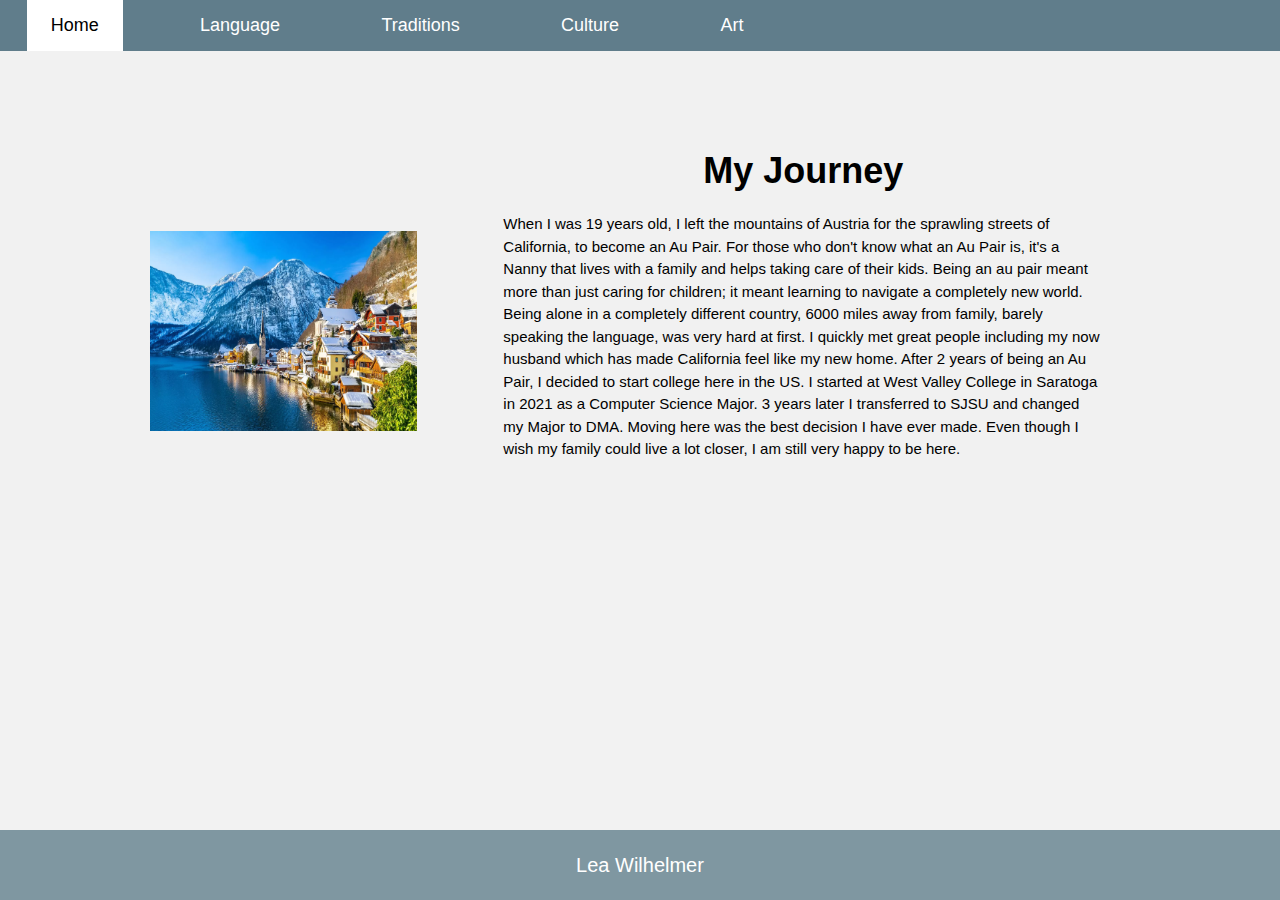
<file: index.html>
<!DOCTYPE html>
<html lang="en">
<head>
<title>W3.CSS Template</title>
<meta charset="UTF-8">
<meta name="viewport" content="width=device-width, initial-scale=1">
<link rel="stylesheet" href="https://www.w3schools.com/w3css/4/w3.css">
<link rel="stylesheet" href="https://fonts.googleapis.com/css?family=Lato">
<link rel="stylesheet" href="https://fonts.googleapis.com/css?family=Montserrat">
<link rel="stylesheet" href="https://cdnjs.cloudflare.com/ajax/libs/font-awesome/4.7.0/css/font-awesome.min.css">
<link rel="stylesheet" href="mystyle.css">
<style>
/*body,h1,h2,h3,h4,h5,h6 {font-family: "Lato", sans-serif}
.w3-bar,h1,button {font-family: "Montserrat", sans-serif}*/

</style>
</head>
<body>


<section>

        <div class="w3-top">
            <div class="w3-bar w3-text-darkgrey w3-left-align w3-large w3-bar w3-blue-grey">
              <a href="index.html" class="w3-bar-item w3-button w3-padding-large w3-white">Home</a>
              <a href="language.html" class="w3-bar-item w3-button w3-hide-small w3-padding-large w3-hover-white">Language</a>
              <a href="traditions.html" class="w3-bar-item w3-button w3-hide-small w3-padding-large w3-hover-white">Traditions</a>
              <a href="culture.html" class="w3-bar-item w3-button w3-hide-small w3-padding-large w3-hover-white">Culture</a>
              <a href="art.html" class="w3-bar-item w3-button w3-hide-small w3-padding-large w3-hover-white">Art</a>
            </div>
          
            <div id="navDemo" class="w3-bar-block w3-white w3-hide w3-hide-large w3-hide-medium w3-large">
              <a href="language.html" class="w3-bar-item w3-button w3-padding-large">Language</a>
              <a href="traditions.html" class="w3-bar-item w3-button w3-padding-large">Traditions</a>
              <a href="culture.html" class="w3-bar-item w3-button w3-padding-large">Culture</a>
              <a href="art.html" class="w3-bar-item w3-button w3-padding-large">Art</a>
            </div>
          </div>

        
          <div class="w3-row-padding w3-light-grey w3-padding-64 w3-container">
            <div class="w3-content">
              <div class="w3-third w3-center">
                <img src="Austria.webp" class="image1"</div>
              </div>
          
              <div class="w3-twothird">
                <h1>My Journey</h1>
                <p class="w3-text-grey"><body>
                    <p> When I was 19 years old, I left the mountains of Austria for the sprawling streets of California, to become an Au Pair. For those who don't know what an Au Pair is, it's a Nanny that lives with a family and helps taking care of their kids.
                    Being an au pair meant more than just caring for children; it meant learning to navigate a completely new world. Being alone in a completely different country, 6000 miles away from family, barely speaking the language, was very hard at first. I quickly met great people including my now husband which has made California feel like my new home. After 2 years of being an Au Pair, I decided to start college here in the US. I started at West Valley College in Saratoga in 2021 as a Computer Science Major. 3 years later I transferred to SJSU and changed my Major to DMA. Moving here was the best decision I have ever made. Even though I wish my family could live a lot closer, I am still very happy to be here. </p>
                </body></p>
              </div>
            </div>
          </div>
          
          
          <script>
          function myFunction() {
            var x = document.getElementById("navDemo");
            if (x.className.indexOf("w3-show") == -1) {
              x.className += " w3-show";
            } else { 
              x.className = x.className.replace(" w3-show", "");
            }
          }
          </script>
          
          </body>
          </html>
          
    </section>
    
    <footer>
      <h2>Lea Wilhelmer</h2>
    </footer>
    
    </body>
    </html>
</file>
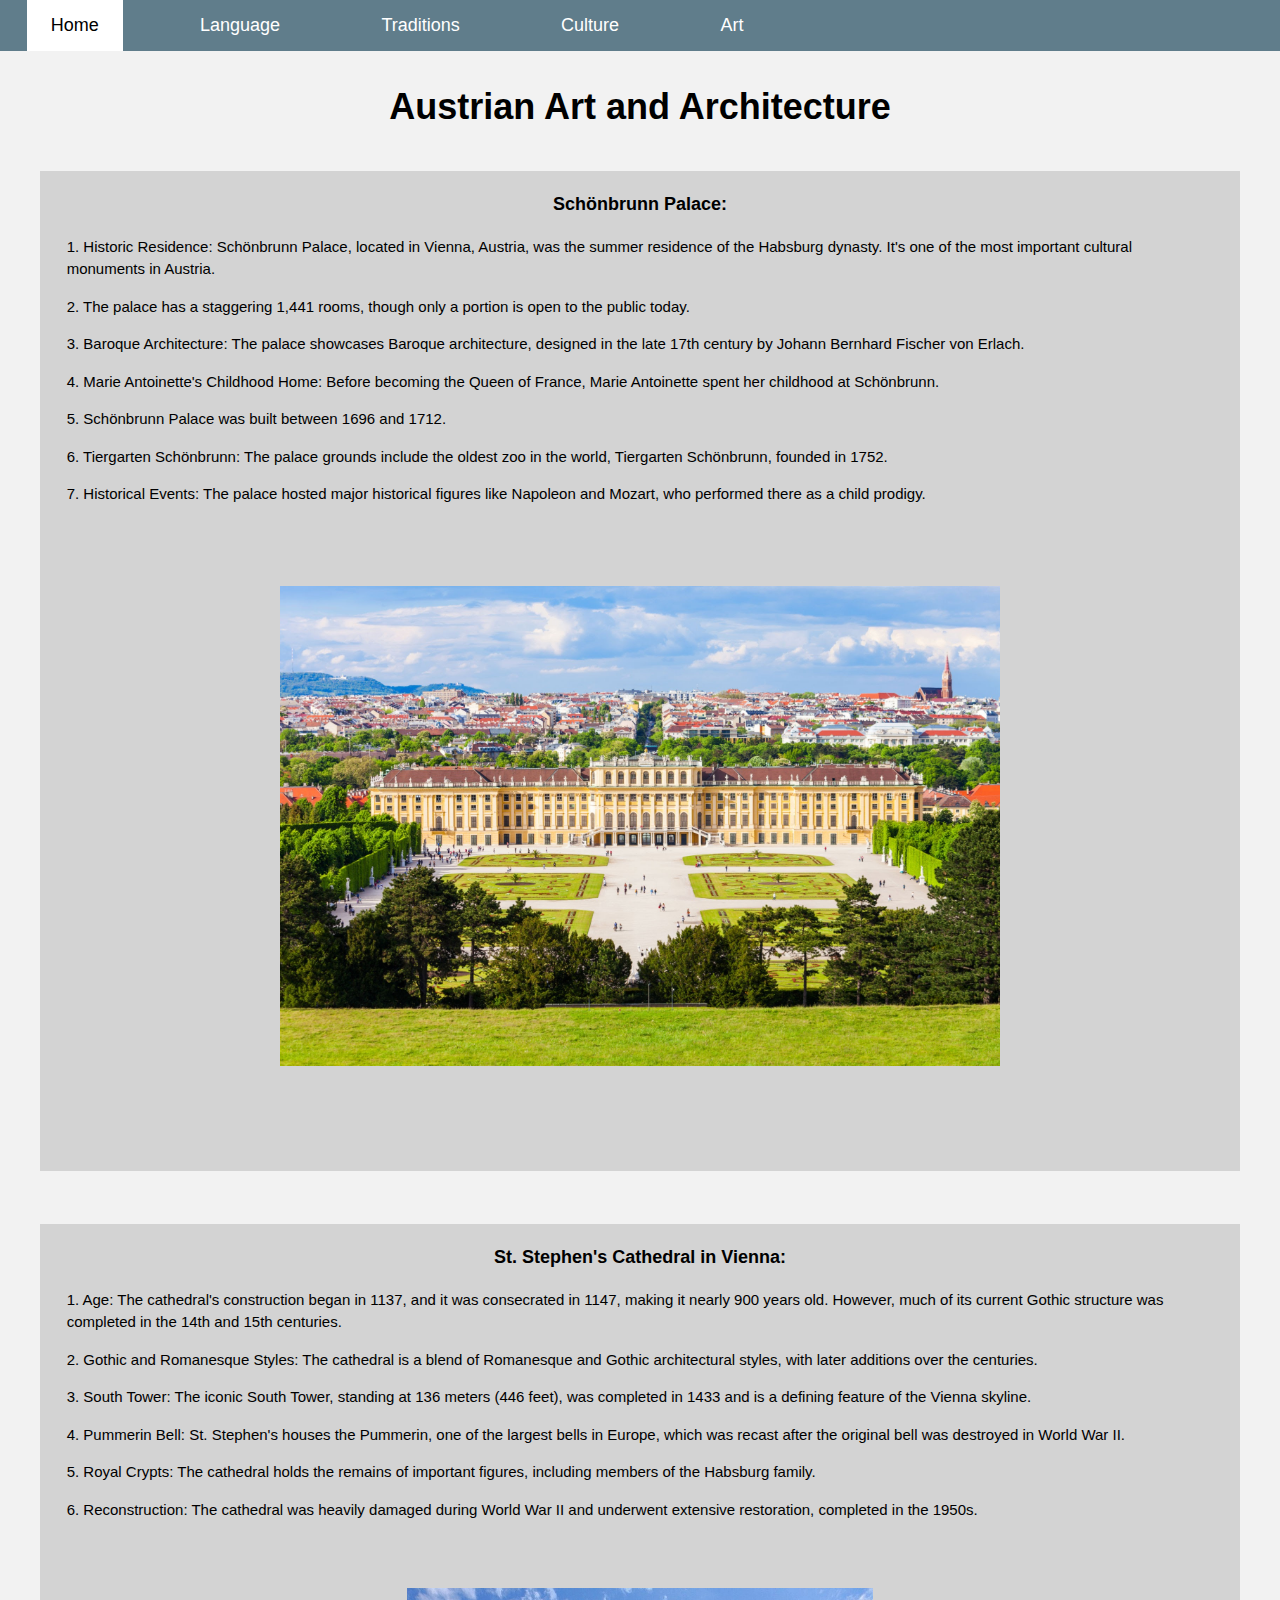
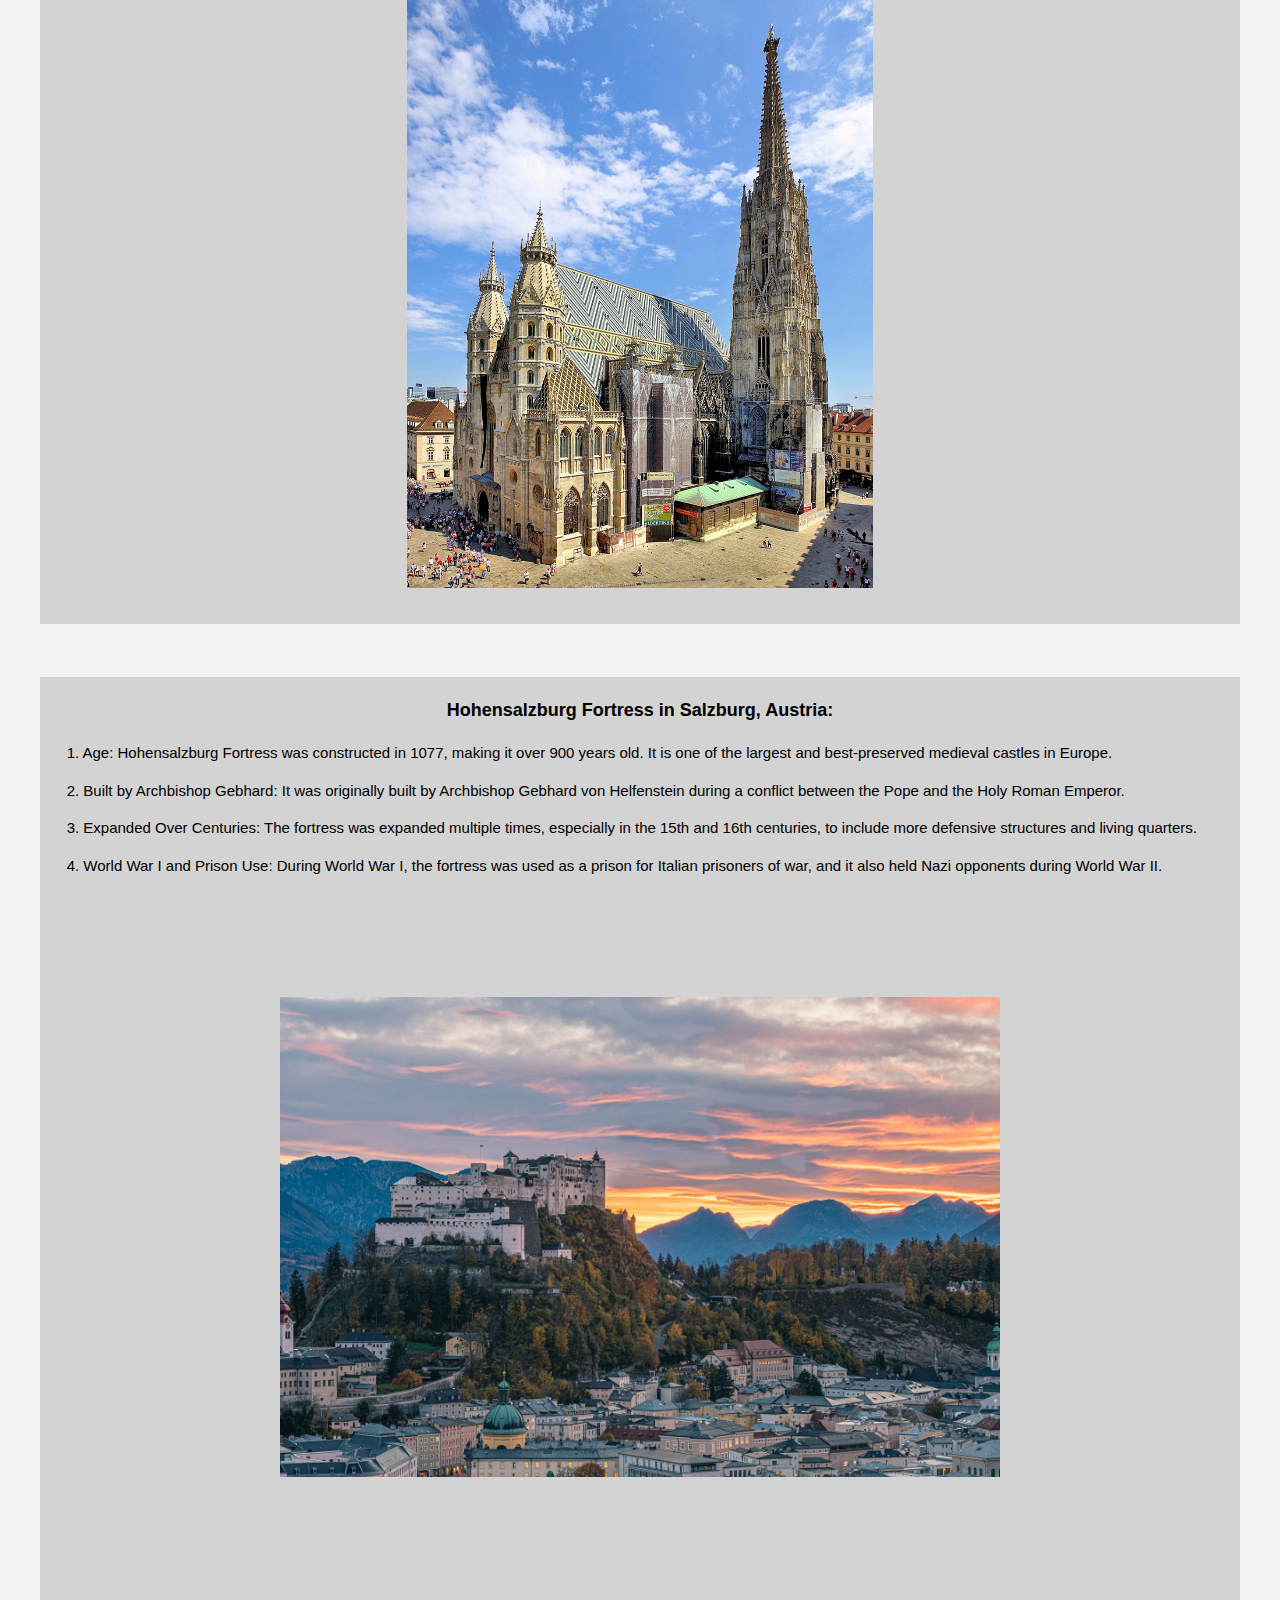
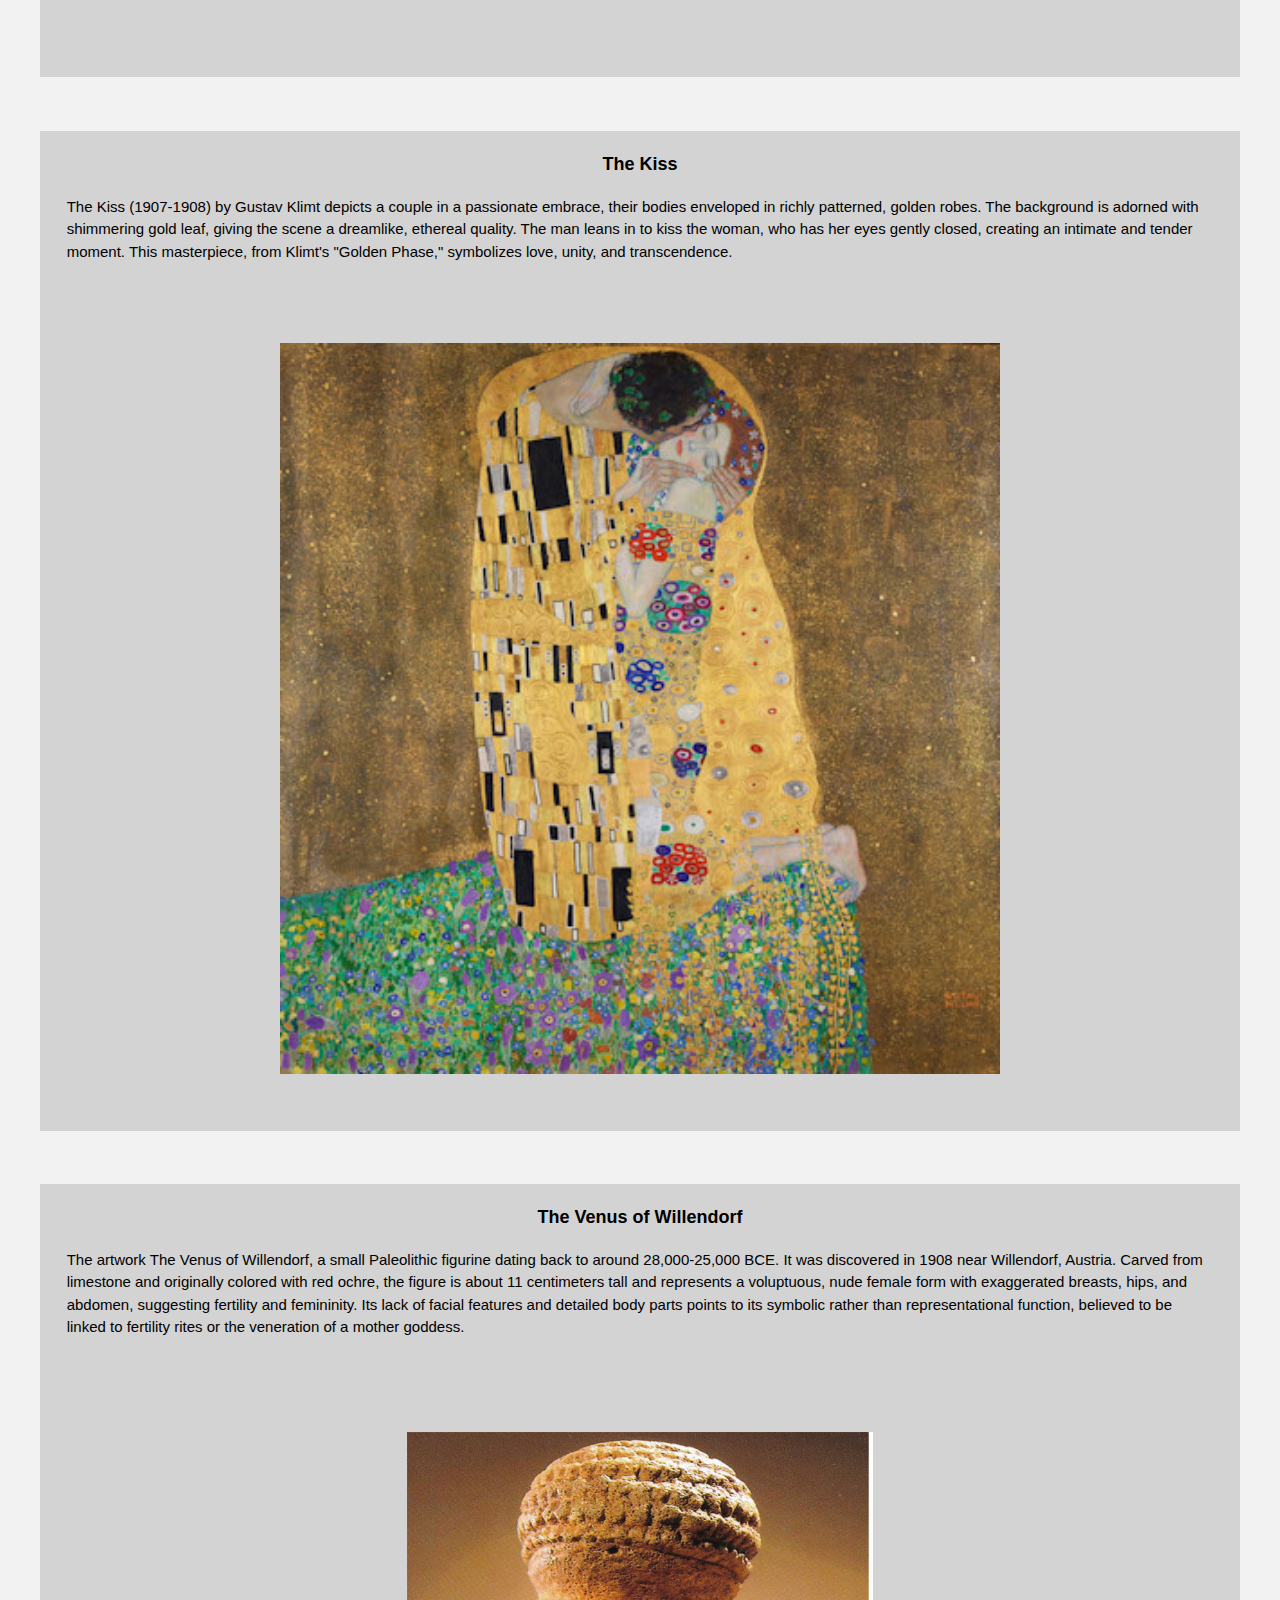
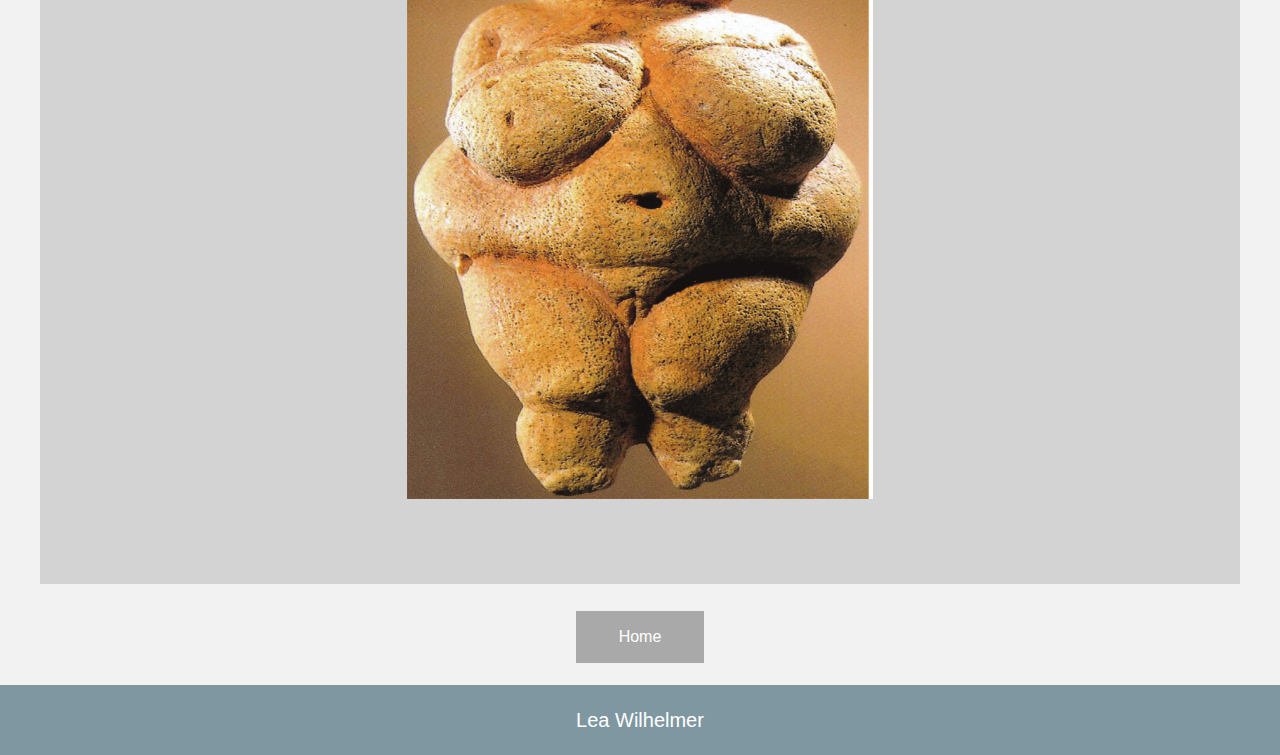
<file: art.html>
<!DOCTYPE html>
<html lang="en">
<head>
    <meta name="viewport" content="width=device-width, initial-scale=1">
<link rel="stylesheet" href="https://www.w3schools.com/w3css/4/w3.css">
<link rel="stylesheet" href="https://fonts.googleapis.com/css?family=Lato">
<link rel="stylesheet" href="https://fonts.googleapis.com/css?family=Montserrat">
<link rel="stylesheet" href="https://cdnjs.cloudflare.com/ajax/libs/font-awesome/4.7.0/css/font-awesome.min.css">
<link rel="stylesheet" href="mystyle.css">
    <link rel="index" href="index.html">

    <title>The Leap: Moving Across the World</title>
</head>

<div class="w3-top">
    <div class="w3-bar w3-text-darkgrey w3-left-align w3-large w3-bar w3-blue-grey">
      <a href="index.html" class="w3-bar-item w3-button w3-padding-large w3-white">Home</a>
      <a href="language.html" class="w3-bar-item w3-button w3-hide-small w3-padding-large w3-hover-white">Language</a>
      <a href="traditions.html" class="w3-bar-item w3-button w3-hide-small w3-padding-large w3-hover-white">Traditions</a>
      <a href="culture.html" class="w3-bar-item w3-button w3-hide-small w3-padding-large w3-hover-white">Culture</a>
      <a href="art.html" class="w3-bar-item w3-button w3-hide-small w3-padding-large w3-hover-white">Art</a>
    </div>
  
    <div id="navDemo" class="w3-bar-block w3-white w3-hide w3-hide-large w3-hide-medium w3-large">
      <a href="language.html" class="w3-bar-item w3-button w3-padding-large">Language</a>
      <a href="traditions.html" class="w3-bar-item w3-button w3-padding-large">Traditions</a>
      <a href="culture.html" class="w3-bar-item w3-button w3-padding-large">Culture</a>
      <a href="art.html" class="w3-bar-item w3-button w3-padding-large">Art</a>
    </div>
  </div>

<body>
    <h1>Austrian Art and Architecture</h1>
    <div class="container"></div>
        <div class="block">
<div> <p class="bhead"><b>Schönbrunn Palace:</b></p>

    <p>1. Historic Residence: Schönbrunn Palace, located in Vienna, Austria, was the summer residence of the Habsburg dynasty. It's one of the most important cultural monuments in Austria.</p>
    
    <p>2. The palace has a staggering 1,441 rooms, though only a portion is open to the public today.</p>
    
    <p>3. Baroque Architecture: The palace showcases Baroque architecture, designed in the late 17th century by Johann Bernhard Fischer von Erlach.</p>
    
    <p>4. Marie Antoinette's Childhood Home: Before becoming the Queen of France, Marie Antoinette spent her childhood at Schönbrunn.</p>

    <p>5. Schönbrunn Palace was built between 1696 and 1712.</p>
    
    <p>6. Tiergarten Schönbrunn: The palace grounds include the oldest zoo in the world, Tiergarten Schönbrunn, founded in 1752.</p>
    
    <p>7. Historical Events: The palace hosted major historical figures like Napoleon and Mozart, who performed there as a child prodigy.</p>
     <img src="schloss.jfif" class="image2"> </div></div></div></div>


     <div class="container"></div>
        <div class="block">
     <div> <p class="bhead"><b>St. Stephen's Cathedral in Vienna:</b></p>

        <p>1. Age: The cathedral's construction began in 1137, and it was consecrated in 1147, making it nearly 900 years old. However, much of its current Gothic structure was completed in the 14th and 15th centuries.</p>
        
        <p>2. Gothic and Romanesque Styles: The cathedral is a blend of Romanesque and Gothic architectural styles, with later additions over the centuries.</p>
        
        <p>3. South Tower: The iconic South Tower, standing at 136 meters (446 feet), was completed in 1433 and is a defining feature of the Vienna skyline.</p>
        
        <p>4. Pummerin Bell: St. Stephen's houses the Pummerin, one of the largest bells in Europe, which was recast after the original bell was destroyed in World War II.</p>
    
        <p>5. Royal Crypts: The cathedral holds the remains of important figures, including members of the Habsburg family.</p>
        
        <p>6. Reconstruction: The cathedral was heavily damaged during World War II and underwent extensive restoration, completed in the 1950s.</p>
        
         <img src="St.Stephen.JPG" class="image3"> </div></div></div></div>


         <div class="container"></div>
        <div class="block">

    <div> <p class="bhead"><b>Hohensalzburg Fortress in Salzburg, Austria:</b></p>

            <p>1. Age: Hohensalzburg Fortress was constructed in 1077, making it over 900 years old. It is one of the largest and best-preserved medieval castles in Europe.</p>
            
            <p>2. Built by Archbishop Gebhard: It was originally built by Archbishop Gebhard von Helfenstein during a conflict between the Pope and the Holy Roman Emperor.</p>
            
            <p>3. Expanded Over Centuries: The fortress was expanded multiple times, especially in the 15th and 16th centuries, to include more defensive structures and living quarters.</p>
            
            <p>4. World War I and Prison Use: During World War I, the fortress was used as a prison for Italian prisoners of war, and it also held Nazi opponents during World War II.</p>
            
             <img src="The-Hohensalzburg-Fotress.jpg" class="image4"> </div></div></div></div>

             <div class="container"></div>
        <div class="block">

    <div> 
        <p class="bhead"><b>The Kiss</b></p>
                <p>The Kiss (1907-1908) by Gustav Klimt depicts a couple in a passionate embrace, their bodies enveloped in richly patterned, golden robes. The background is adorned with shimmering gold leaf, giving the scene a dreamlike, ethereal quality. The man leans in to kiss the woman, who has her eyes gently closed, creating an intimate and tender moment. This masterpiece, from Klimt's "Golden Phase," symbolizes love, unity, and transcendence.</p>
                 <img src="The-Kiss.jpg" class="image5"> </div></div></div></div>

        <div class="container"></div>
        <div class="block">

    <div> 
        <p class="bhead"><b>The Venus of Willendorf</b></p>
                <p>The artwork The Venus of Willendorf, a small Paleolithic figurine dating back to around 28,000-25,000 BCE. It was discovered in 1908 near Willendorf, Austria. Carved from limestone and originally colored with red ochre, the figure is about 11 centimeters tall and represents a voluptuous, nude female form with exaggerated breasts, hips, and abdomen, suggesting fertility and femininity. Its lack of facial features and detailed body parts points to its symbolic rather than representational function, believed to be linked to fertility rites or the veneration of a mother goddess.</p>
                     <img src="The-Venus-of-Willendorf.jpeg" class="image6"> </div></div></div></div>
 
    <input type="button" class="btn btn-lg btn-success" onclick="location.href='index.html';" value="Home" />
    <br>
    <footer>
        <h2>Lea Wilhelmer</h2>
      </footer>
</body>
</html>
</file>
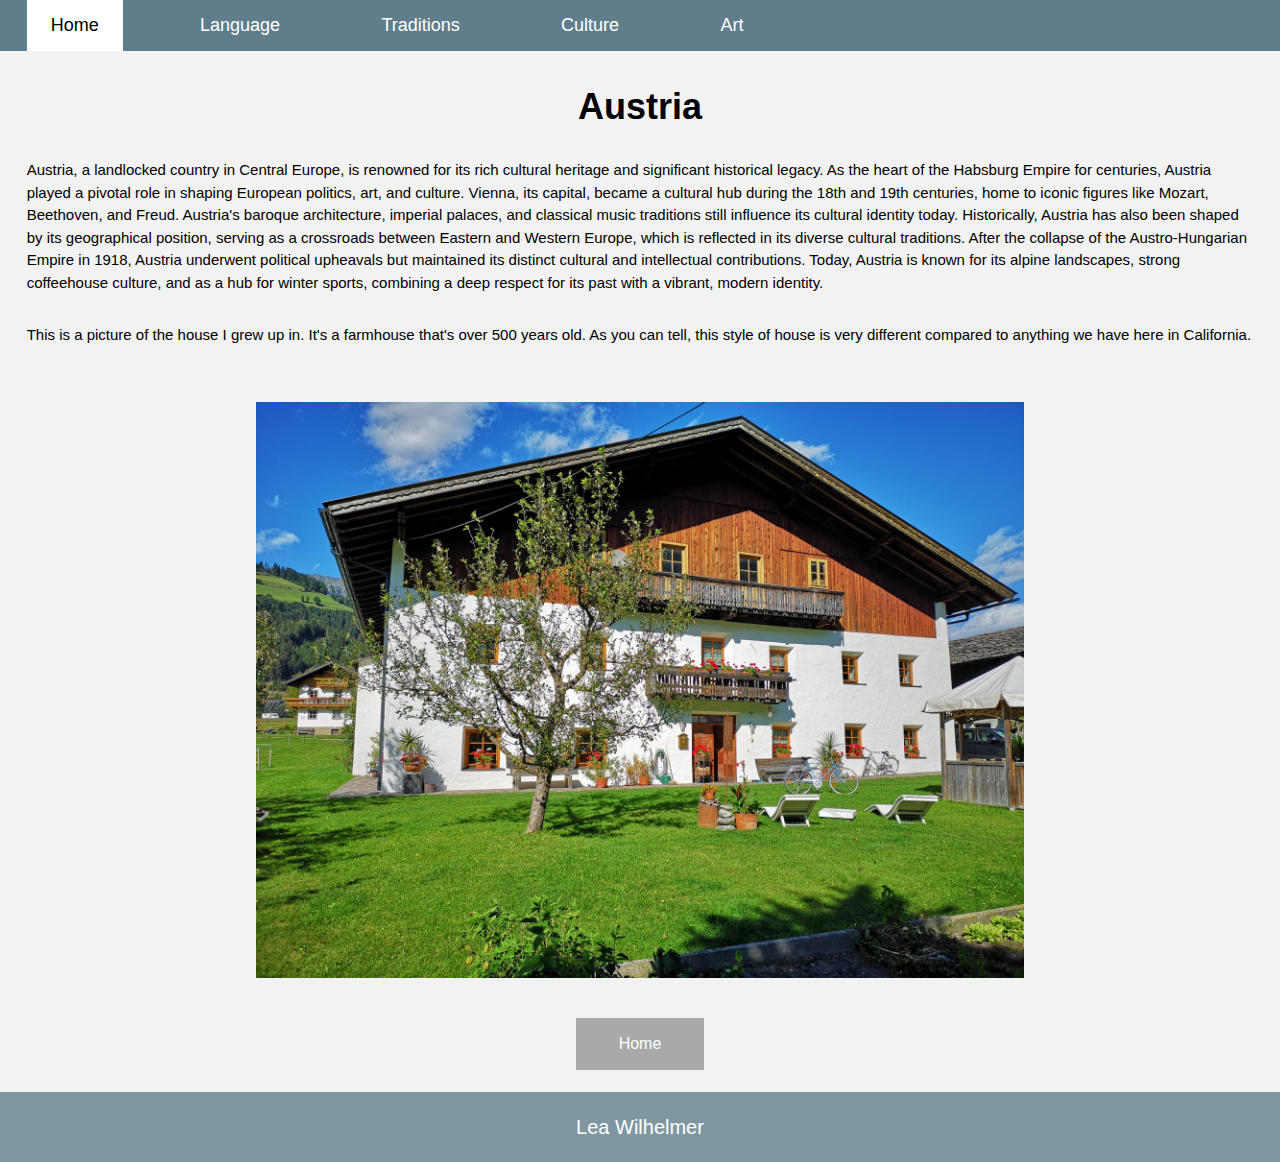
<file: culture.html>
<!DOCTYPE html>
<html>
<head>
<title>My Journey</title>
<meta name="viewport" content="width=device-width, initial-scale=1">
<link rel="stylesheet" href="https://www.w3schools.com/w3css/4/w3.css">
<link rel="stylesheet" href="https://fonts.googleapis.com/css?family=Lato">
<link rel="stylesheet" href="https://fonts.googleapis.com/css?family=Montserrat">
<link rel="stylesheet" href="https://cdnjs.cloudflare.com/ajax/libs/font-awesome/4.7.0/css/font-awesome.min.css">
<link rel="stylesheet" href="mystyle.css">
<link rel="index" href="index.html"
</head>

<div class="w3-top">
    <div class="w3-bar w3-text-darkgrey w3-left-align w3-large w3-bar w3-blue-grey">
      <a href="index.html" class="w3-bar-item w3-button w3-padding-large w3-white">Home</a>
      <a href="language.html" class="w3-bar-item w3-button w3-hide-small w3-padding-large w3-hover-white">Language</a>
      <a href="traditions.html" class="w3-bar-item w3-button w3-hide-small w3-padding-large w3-hover-white">Traditions</a>
      <a href="culture.html" class="w3-bar-item w3-button w3-hide-small w3-padding-large w3-hover-white">Culture</a>
      <a href="art.html" class="w3-bar-item w3-button w3-hide-small w3-padding-large w3-hover-white">Art</a>
    </div>
  
    <div id="navDemo" class="w3-bar-block w3-white w3-hide w3-hide-large w3-hide-medium w3-large">
      <a href="language.html" class="w3-bar-item w3-button w3-padding-large">Language</a>
      <a href="traditions.html" class="w3-bar-item w3-button w3-padding-large">Traditions</a>
      <a href="culture.html" class="w3-bar-item w3-button w3-padding-large">Culture</a>
      <a href="art.html" class="w3-bar-item w3-button w3-padding-large">Art</a>
    </div>
  </div>

<body>


<h1>Austria</h1>


<p class="first">
    Austria, a landlocked country in Central Europe, is renowned for its rich cultural heritage and significant historical legacy. As the heart of the Habsburg Empire for centuries, Austria played a pivotal role in shaping European politics, art, and culture.
    Vienna, its capital, became a cultural hub during the 18th and 19th centuries, home to iconic figures like Mozart, Beethoven, and Freud. Austria's baroque architecture, imperial palaces, and classical music traditions still influence its cultural identity today.
    Historically, Austria has also been shaped by its geographical position, serving as a crossroads between Eastern and Western Europe, which is reflected in its diverse cultural traditions. After the collapse of the Austro-Hungarian Empire in 1918, Austria underwent political upheavals but maintained its distinct cultural and intellectual contributions.
    Today, Austria is known for its alpine landscapes, strong coffeehouse culture, and as a hub for winter sports, combining a deep respect for its past with a vibrant, modern identity.
</p>
<p>This is a picture of the house I grew up in. It's a farmhouse that's over 500 years old. As you can tell, this style of house is very different compared to anything we have here in California.</p>

<img src="house.JPG" alt="house">


<input type="button" class="btn btn-lg btn-success" onclick="location.href='index.html';" value="Home" />
<br>
<footer>
    <h2>Lea Wilhelmer</h2>
  </footer>

</body>
</html>
</file>
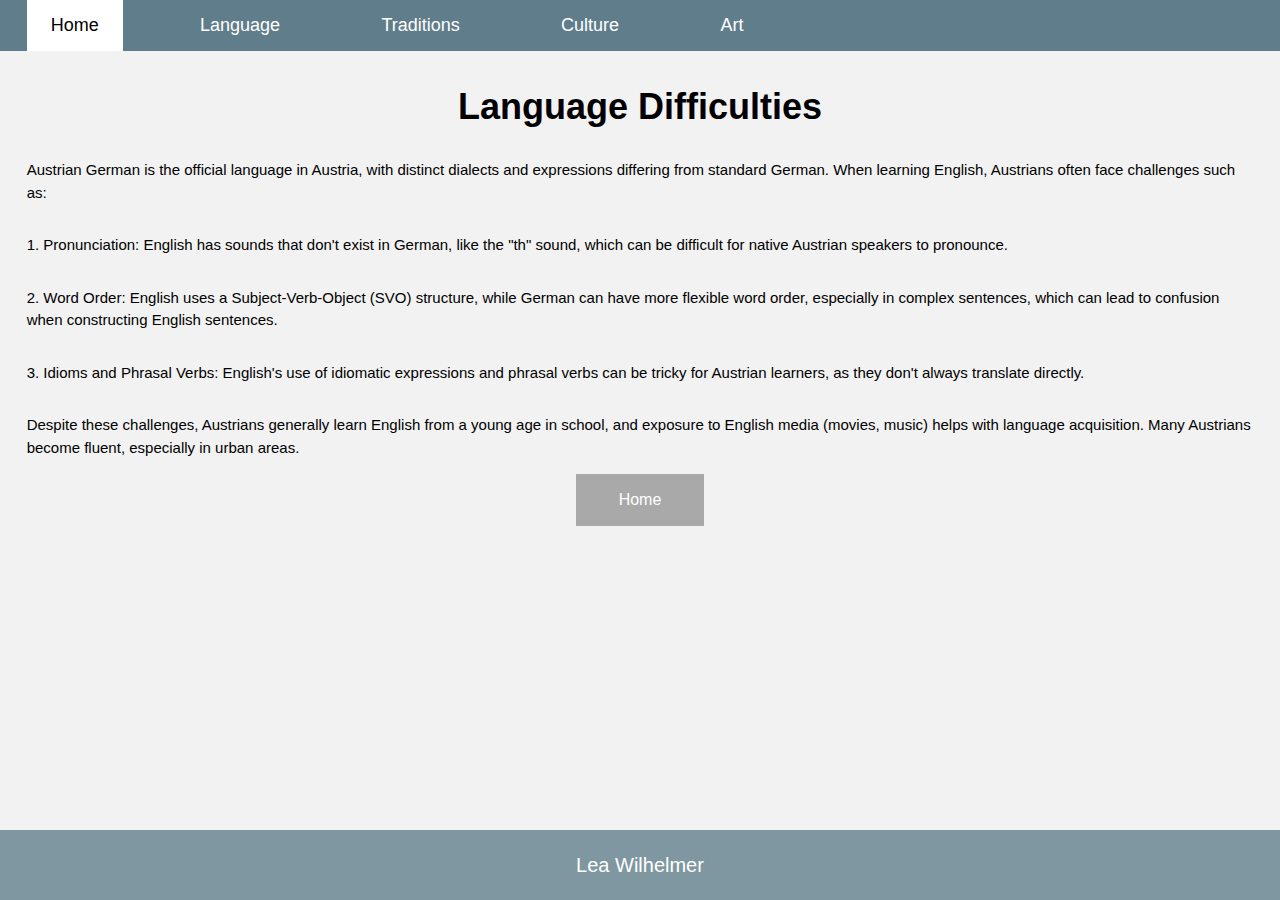
<file: language.html>
<!DOCTYPE html>
<html lang="en">
<head>
    <meta name="viewport" content="width=device-width, initial-scale=1">
<link rel="stylesheet" href="https://www.w3schools.com/w3css/4/w3.css">
<link rel="stylesheet" href="https://fonts.googleapis.com/css?family=Lato">
<link rel="stylesheet" href="https://fonts.googleapis.com/css?family=Montserrat">
<link rel="stylesheet" href="https://cdnjs.cloudflare.com/ajax/libs/font-awesome/4.7.0/css/font-awesome.min.css">
<link rel="stylesheet" href="mystyle.css">
    <link rel="index" href="index.html">

    <title>Difficulties About Moving Across the World</title>
</head>

<div class="w3-top">
    <div class="w3-bar w3-text-darkgrey w3-left-align w3-large w3-bar w3-blue-grey">
      <a href="index.html" class="w3-bar-item w3-button w3-padding-large w3-white">Home</a>
      <a href="language.html" class="w3-bar-item w3-button w3-hide-small w3-padding-large w3-hover-white">Language</a>
      <a href="traditions.html" class="w3-bar-item w3-button w3-hide-small w3-padding-large w3-hover-white">Traditions</a>
      <a href="culture.html" class="w3-bar-item w3-button w3-hide-small w3-padding-large w3-hover-white">Culture</a>
      <a href="art.html" class="w3-bar-item w3-button w3-hide-small w3-padding-large w3-hover-white">Art</a>
    </div>
  
    <div id="navDemo" class="w3-bar-block w3-white w3-hide w3-hide-large w3-hide-medium w3-large">
      <a href="language.html" class="w3-bar-item w3-button w3-padding-large">Language</a>
      <a href="traditions.html" class="w3-bar-item w3-button w3-padding-large">Traditions</a>
      <a href="culture.html" class="w3-bar-item w3-button w3-padding-large">Culture</a>
      <a href="art.html" class="w3-bar-item w3-button w3-padding-large">Art</a>
    </div>
  </div>

<body>
    <h1>Language Difficulties</h1>
    <p>Austrian German is the official language in Austria, with distinct dialects and expressions differing from standard German. When learning English, Austrians often face challenges such as:</p>

    <p>1. Pronunciation: English has sounds that don't exist in German, like the "th" sound, which can be difficult for native Austrian speakers to pronounce.</p>
          
    <p>2. Word Order: English uses a Subject-Verb-Object (SVO) structure, while German can have more flexible word order, especially in complex sentences, which can lead to confusion when constructing English sentences.</p>
        
    <p>3. Idioms and Phrasal Verbs: English's use of idiomatic expressions and phrasal verbs can be tricky for Austrian learners, as they don't always translate directly.</p>
        
    <p> Despite these challenges, Austrians generally learn English from a young age in school, and exposure to English media (movies, music) helps with language acquisition. Many Austrians become fluent, especially in urban areas.</p>
    
    <input type="button" class="btn btn-lg btn-success" onclick="location.href='index.html';" value="Home" />
<br>
    <footer>
        <h2>Lea Wilhelmer</h2>
      </footer>
</body>
</html>
</file>
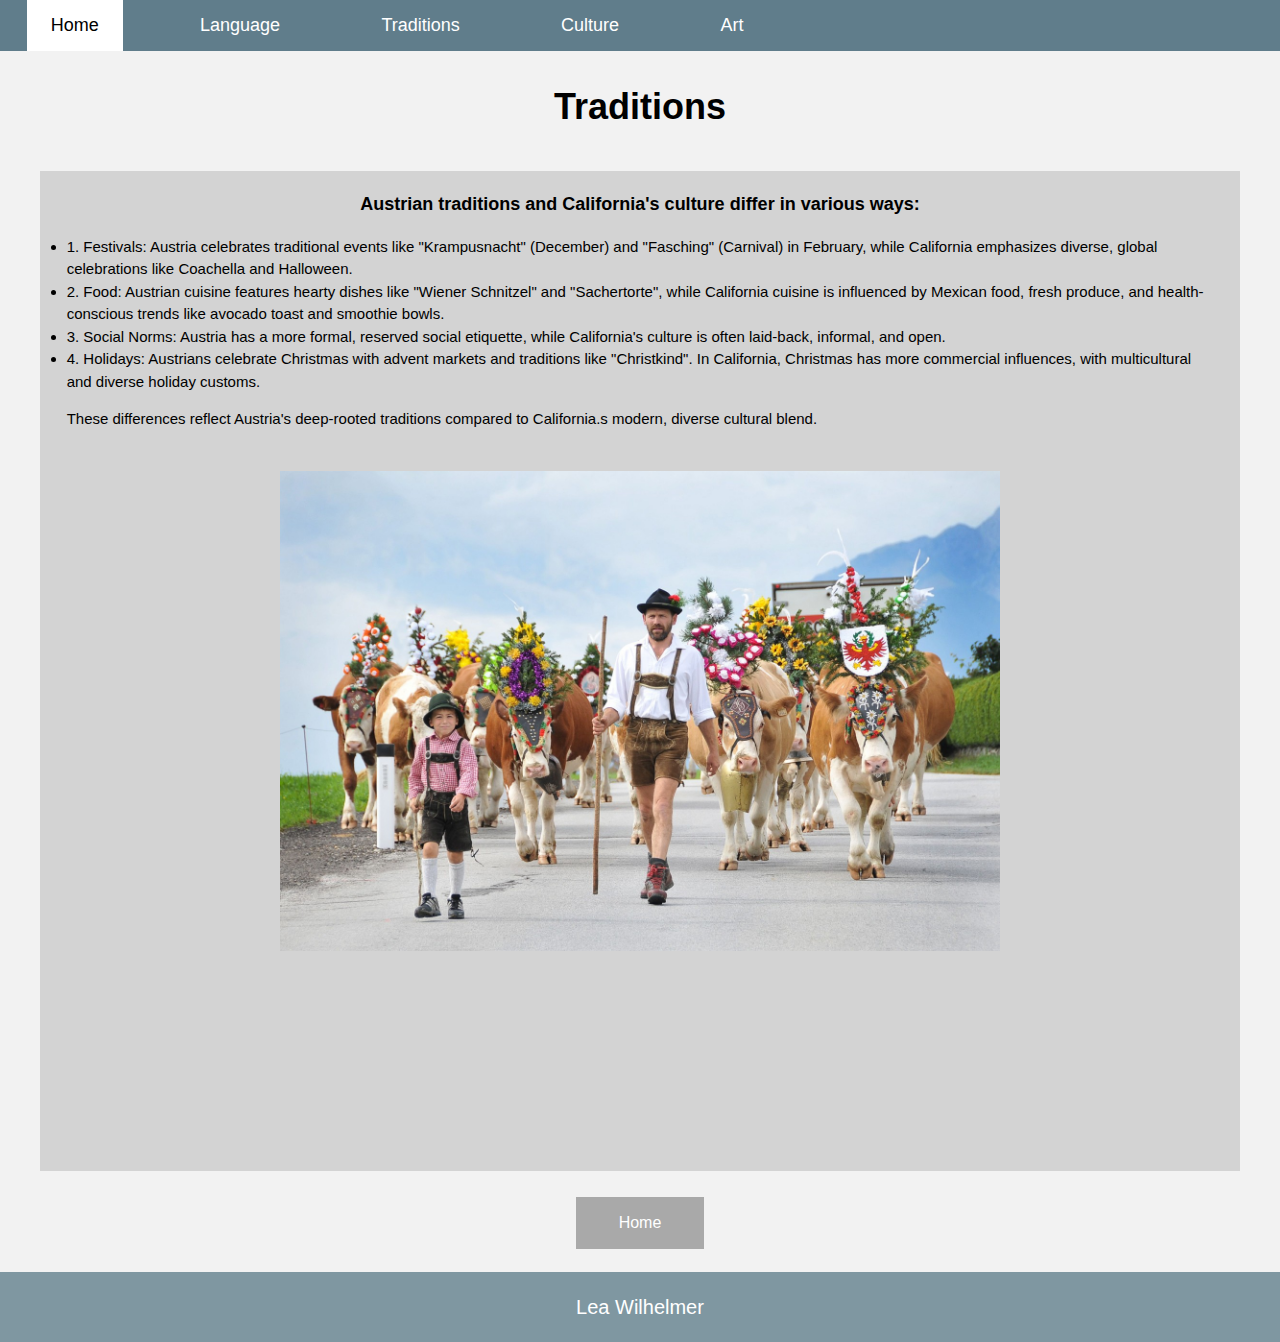
<file: traditions.html>
<!DOCTYPE html>
<html lang="en">
<head>
    <meta name="viewport" content="width=device-width, initial-scale=1">
<link rel="stylesheet" href="https://www.w3schools.com/w3css/4/w3.css">
<link rel="stylesheet" href="https://fonts.googleapis.com/css?family=Lato">
<link rel="stylesheet" href="https://fonts.googleapis.com/css?family=Montserrat">
<link rel="stylesheet" href="https://cdnjs.cloudflare.com/ajax/libs/font-awesome/4.7.0/css/font-awesome.min.css">
<link rel="stylesheet" href="mystyle.css">
    <link rel="index" href="index.html">

    <title>The Leap: Moving Across the World</title>
</head>

<div class="w3-top">
    <div class="w3-bar w3-text-darkgrey w3-left-align w3-large w3-bar w3-blue-grey">
      <a href="index.html" class="w3-bar-item w3-button w3-padding-large w3-white">Home</a>
      <a href="language.html" class="w3-bar-item w3-button w3-hide-small w3-padding-large w3-hover-white">Language</a>
      <a href="traditions.html" class="w3-bar-item w3-button w3-hide-small w3-padding-large w3-hover-white">Traditions</a>
      <a href="culture.html" class="w3-bar-item w3-button w3-hide-small w3-padding-large w3-hover-white">Culture</a>
      <a href="art.html" class="w3-bar-item w3-button w3-hide-small w3-padding-large w3-hover-white">Art</a>
    </div>
  
    <div id="navDemo" class="w3-bar-block w3-white w3-hide w3-hide-large w3-hide-medium w3-large">
      <a href="language.html" class="w3-bar-item w3-button w3-padding-large">Language</a>
      <a href="traditions.html" class="w3-bar-item w3-button w3-padding-large">Traditions</a>
      <a href="culture.html" class="w3-bar-item w3-button w3-padding-large">Culture</a>
      <a href="art.html" class="w3-bar-item w3-button w3-padding-large">Art</a>
    </div>
  </div>

<body>
    <h1>Traditions</h1>
    <div class="container">
        <div class="block">
    
            <p class="bhead"><b>Austrian traditions and California's culture differ in various ways:</b></p>

        <li>1. Festivals: Austria celebrates traditional events like "Krampusnacht" (December) and "Fasching" (Carnival) in February, while California emphasizes diverse, global celebrations like Coachella and Halloween.</li>
        
       <li>2. Food: Austrian cuisine features hearty dishes like "Wiener Schnitzel" and "Sachertorte", while California cuisine is influenced by Mexican food, fresh produce, and health-conscious trends like avocado toast and smoothie bowls.</li>
        
        <li>3. Social Norms: Austria has a more formal, reserved social etiquette, while California's culture is often laid-back, informal, and open. </li>
        
        <li>4. Holidays: Austrians celebrate Christmas with advent markets and traditions like "Christkind". In California, Christmas has more commercial influences, with multicultural and diverse holiday customs.</li>
        
       <p> These differences reflect Austria's deep-rooted traditions compared to California.s modern, diverse cultural blend.</p>

       <img src="Tradition.jpg" alt="Tradition.com"> </div></div></div>
       <input type="button" class="btn btn-lg btn-success" onclick="location.href='index.html';" value="Home" />
       <br>
       <footer>
        <h2>Lea Wilhelmer</h2>
      </footer>
</body>
</html>
</file>
<file: mystyle.css>
.block {
    display: inline-block;
    width: 1200px;
    height: 1000px;
    background-color: lightgray;
    margin: auto;
    margin-top: 20pt;
    margin-bottom: 20pt;
}
.container  {
    text-align: center;
}

* {
    box-sizing: border-box;
  }
  
body {
    font-family: Arial, Helvetica, sans-serif;
    min-height: 100vh;
    display: flex;
    flex-direction: column;
    background-color: hwb(0 95% 5%);
  }
  
header {
    background-color: #72A0C1;
    padding: 30px;
    text-align: center;
    font-size: 35px;
    color: white;
  }

  nav {
    float: left;
    width: 30%;
    height: 300px;
    background: #72A0C1;
    padding: 20px;
  }
  
  nav ul {
    list-style-type: none;
    padding: 0;
  }
  
  article {
    float: left;
    padding: 20px;
    width: 100%;
    height: 100%;
  }
  
  section::after {
    content: "";
    display: table;
    clear: both;
  }
  
  footer {
    background-color: #7f97a1;
    padding: 10px;
    text-align: center;
    color: white;
    margin-top: auto;
    
  }
  
  @media (max-width: 600px) {
    nav, article {
      width: 100%;
      height: auto;
    }
  }


h1 {
    text-align: center;
    font-weight: bold;
    margin-top: 60pt;

}

h2 {
    text-align: center;
    font-size: 20px;
}

.image1 {
    margin-top: 125pt;
    width: 200pt;
    height: 150pt;
    float: left;
}

.image2 {
    margin: 60pt;
    margin-left: auto;
    margin-right: auto;
}

.image3 {
    margin: 50pt;
    margin-left: auto;
    margin-right: auto;
    width: 350pt;
    height: 450pt;
}

.image4 {
    margin-top: 90pt;
}

.image5 {
    margin-top: 60pt;
}

.image6 {
    margin: 70pt;
    margin-left: auto;
    margin-right: auto;
    width: 350pt;
    height: 500pt;
}

img {
    display: block;
    margin-left: auto;
    margin-right: auto;
    width: 60%;
    margin-top: 30pt;
    margin-bottom: 30pt;
  }

p.bhead {
    margin-top: 20px;
    text-align: center;
    font-size: larger;
  }

p {
    margin-left: 20pt;
    margin-right: 20pt;
    text-align: left;
  }

li {
    margin-left: 20pt;
    margin-right: 20pt;
    text-align: left;
  }

b {
    margin-left: 20pt;
    margin-right: 20pt;
    margin-top: 90pt;
  }

a {
    margin-left: 20pt;
    margin-right: 20pt;
  }

.btn {
    display: block;
    width: 10%;
    border: black;
    background-color: darkgray;
    color: white;
    padding: 14px 28px;
    font-size: 16px;
    cursor: pointer;
    text-align: center;
    margin-left: auto;
    margin-right: auto;
  }
</file>
